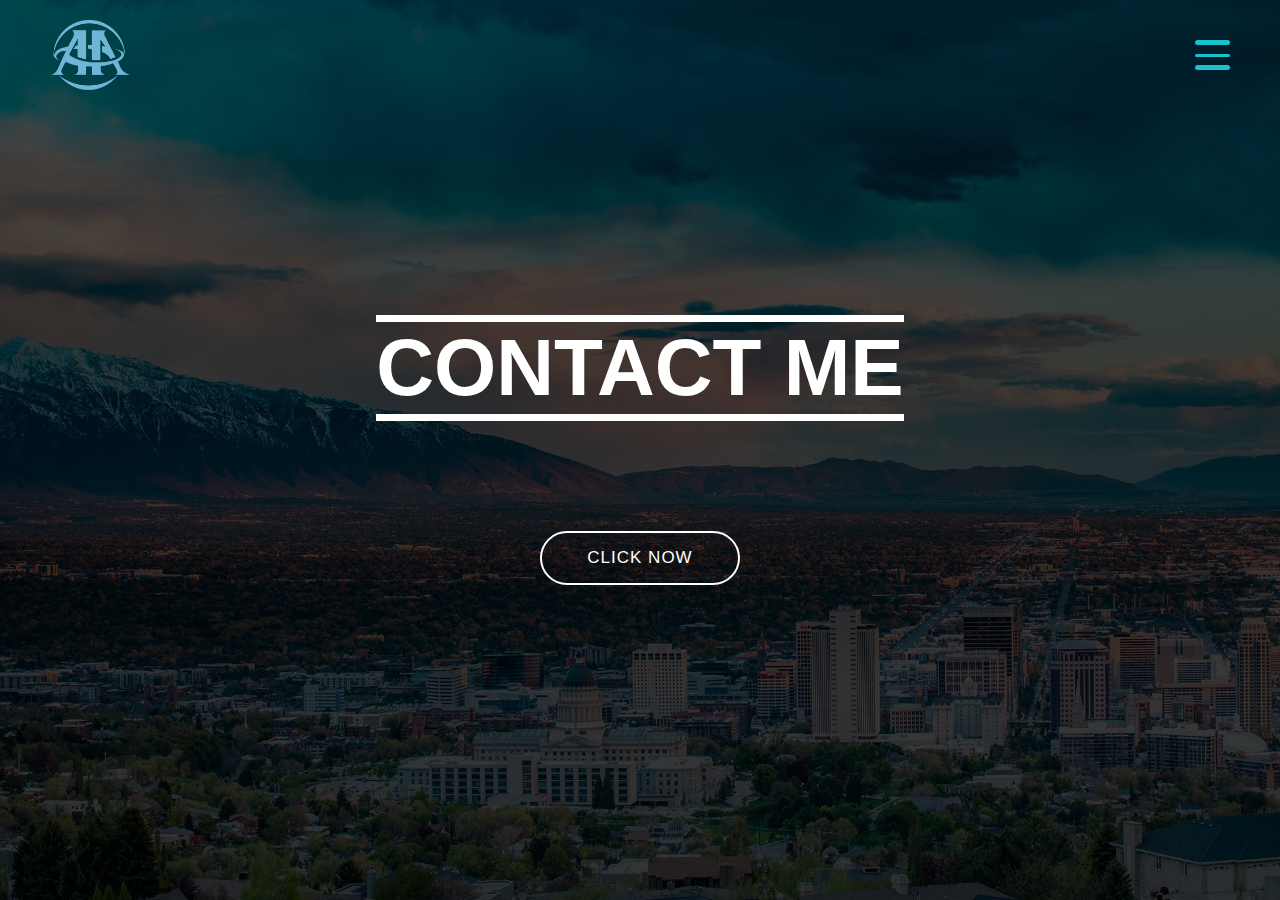
<file: contact.html>
<!DOCTYPE html>
  <head>
    <meta charset="utf-8">
    <meta http-equiv="X-UA-Compatible" content="IE=edge">
    <title>Contact</title>
    <meta name="description" content="">
    <meta name="viewport" content="width=device-width, initial-scale=1">
    <link rel="stylesheet" href="contact.css">
  </head>
  <body>

      <div class="banner1">
          <div class="logo">
              <a href="index.html"><img src="images/aalogo.png"></a>
          </div>
      </div>
    <div class="nav-wrapper">
      <div class="hamburger-menu">
          <div class="line line-1"></div>
          <div class="line line-2"></div>
          <div class="line line-3"></div>
      </div>

      <nav class="top-nav">
          <ul class="nav-list">
              <li>
                  <a href="index.html" class="nav-link" data-text="Home">Home</a>
              </li>
              <li>
                  <a href="about_me.html" class="nav-link" data-text="About">About</a>
              </li>
           
              <li>
                  <a href="projects.html" class="nav-link" data-text="Projects">Projects</a>
              </li>
              <li>
                  <a href="contact.html" class="nav-link" data-text="Contact">Contact</a>
              </li>
          </ul>
      </nav>
    
      
    <div class="container">
        <div class="banner">
            <h1 class="banner-heading">Contact Me</h1>
            <div class="arrow">
                <i class="fas fa-arrow-down"></i>
            </div>
            <button class="banner-btn">Click Now</button>
        </div>

        <div class="form-container">
            <form
            action="https://formspree.io/mqkqldyl"
            method="POST" class="sign-up-form"
          >
            
                <input type="text" class="form-input" placeholder="FULL NAME">
                <input type="email" class="form-input" placeholder="EMAIL ADDRESS">
                <input type="message" class="form-input" placeholder="MESSAGE">

                <button type="submit" type="button">SEND MESSAGE</button>
            </form>

            <div class="header">
                <h1>Leave Me A Message</h1>
            </div>

            <div class="x-btn">&#10005;</div>
        </div>
    </div>

      
      <script src="app.js"></script>  
      <script src="contact.js"></script>
  </body>
</html>
</file>
<file: contact.css>
.banner1 {
  width: 100%;
  height: 100vh;
  background: linear-gradient(rgba(0, 0, 0, .7), rgba(0, 0, 0, .8)), url(images/slcimg.jpg) center no-repeat;
  background-size: cover;
}

.logo {
  height: 80px;
  width: 80px;
  position: fixed;
  top: 20px;
  left: 50px;
  z-index: 100;
}

.logo img {
  width: 100%;
}

.hamburger-menu {
  width: 35px;
  height: 30px;
  position: fixed;
  top: 40px;
  right: 50px;
  display: flex;
  flex-direction: column;
  justify-content: space-between;
  cursor: pointer;
  z-index: 100;
}

.line {
  width: inherit;
  height: 5px;
  background-color: #16c3cf;
  border-radius: 25px;
  transform-origin: right;
  transition: transform .5s;
}

.line-2 {
  height: 3px;
}

.change .line-1 {
  transform: rotateZ(-45deg);
}

.change .line-2 {
  transform: translate(5px, 20px);
}

.change .line-3 {
  transform: rotateZ(45deg);
}

.top-nav {
  height: 15vh;
  width: 100%;
  background: linear-gradient(rgba(0, 0, 0, .8), rgba(0, 0, 0, .8)), url(images/slcimg.jpg) no-repeat 50% 0;
  background-size: cover;
  position: fixed;
  top: -15vh;
  z-index: 50;
  transition: top .4s;
}

.change .top-nav {
  top: 0;
}

.nav-list {
  list-style: none;
  width: 80%;
  margin: auto;
  height: inherit;
  display: flex;
  justify-content: space-evenly;
  align-items: center;
}

.nav-list li {
  perspective: 500px;
}

.nav-link {
  text-decoration: none;
  font-family: 'Slabo 27px', serif;
  font-size: 30px;
  text-transform: uppercase;
  color: #ccc;
  background-color: #000;
  letter-spacing: 1px;
  padding: 5px 10px;
  display: block;
  position: relative;
  transform-style: preserve-3d;
  transform-origin: top;
  transition: transform .3s;
}

.nav-link:hover {
  transform: rotateX(90deg);
}

.nav-link::after {
  content: attr(data-text);
  position: absolute;
  left: 0;
  bottom: -100%;
  background-color: #000;
  padding: inherit;
  color: #16c3cf;
  transform: rotateX(-90deg);
  transform-origin: top;
}



/* container CSS */
* {
  margin: 0;
  padding: 0;
}

/* .container {
  width: 100%;
  height: 100vh;
  background: linear-gradient(rgba(0, 0, 0, .8), rgba(0, 0, 0, .7)), url(images/bg.jpeg) center no-repeat;
  background-size: cover;
} */

.banner {
  color: #fff;
  width: 750px;
  position: absolute;
  top: 50%;
  left: 50%;
  transform: translate(-50%, -50%);
  display: flex;
  flex-direction: column;
  justify-content: center;
  align-items: center;
}

.banner-heading {
  font-family: 'Roboto Condensed', sans-serif;
  font-size: 80px;
  text-transform: uppercase;
  margin-bottom: 80px;
  border-top: 7px solid #fff;
  border-bottom: 7px solid #fff;
}

.arrow {
  font-size: 50px;
  margin-bottom: 30px;
  animation: anim 3s infinite;
}

.banner-btn {
  width: 200px;
  padding: 15px;
  font-family: 'Roboto Condensed', sans-serif;
  font-size: 17px;
  text-transform: uppercase;
  letter-spacing: 1px;
  background: transparent;
  color: #fff;
  border-radius: 50px;
  border: 2px solid #fff;
  outline: none;
  cursor: pointer;
  transition: transform .3s;
}

.banner-btn:hover {
  transform: translateY(-1px);
}

@keyframes anim {
  0% {transform: translateY(0)}
  20% {transform: translateY(0)}
  40% {transform: translateY(-30px)}
  50% {transform: translateY(0)}
  60% {transform: translateY(-15px)}
  80% {transform: translateY(0)}
  100% {transform: translateY(0)}
}

.form-container {
  display: flex;
  width: 800px;
  height: 600px;
  position: absolute;
  top: 50%;
  left: 50%;
  transform: translate(-50%, -50%);
  box-shadow: 0 20px 50px rgba(0, 0, 0, .4);
  opacity: 0;
  visibility: hidden;
  transition: opacity 1s;
}

.sign-up-form {
  width: 50%;
  background-color: #232328;
  padding: 120px 50px;
  box-sizing: border-box;
}

.form-input {
  width: 300px;
  font-family: 'Oswald', sans-serif;
  font-size: 18px;
  letter-spacing: 1px;
  color: #cc683c;
  background-color: transparent;
  border: none;
  border-bottom: 2px solid #fff;
  margin-bottom: 50px;
  outline: none;
  padding: 10px 0;
  transition: border-bottom-color .8s;
}

.form-input:focus {
  border-bottom-color: #cc683c;
}

.sign-up-form p {
  color: #fff;
  font-family: 'Oswald', sans-serif;
  font-size: 18px;
  letter-spacing: 1px;
  font-weight: 200;
  margin-bottom: 8px;
}

.sign-up-form label {
  color: #fff;
  font-family: 'Oswald', sans-serif;
  font-size: 15px;
  font-weight: 200;
  letter-spacing: 1px;
  text-transform: uppercase;
}

.sign-up-form input[type="checkbox"] {
  position: relative;
  -webkit-appearance: none;
  -moz-appearance: none;
  appearance: none;
  width: 30px;
  height: 15px;
  background-color: #eee;
  outline: none;
  border-radius: 20px;
  margin: 0 8px;
  box-shadow: inset 0 0 10px rgba(0, 0, 0, .4);
  transition: background-color .5s;
}

.sign-up-form input:checked[type="checkbox"] {
  background-color: #cc683c;
}

.sign-up-form input[type="checkbox"]::before {
  content: '';
  width: 17px;
  height: 17px;
  background-color: #aaa;
  position: absolute;
  border-radius: 50%;
  top: -1px;
  left: -4px;
  box-shadow: 0 2px 5px rgba(0, 0, 0, .4);
  transition: left .5s;
}

.sign-up-form input:checked[type="checkbox"]::before {
  left: 18px;
}

.sign-up-form button {
  display: block;
  margin-top: 80px;
  width: 150px;
  padding: 8px 5px;
  background-color: transparent;
  color: #fff;
  border: 2px solid #fff;
  border-radius: 50px;
  outline: none;
  font-family: 'Roboto Condensed', sans-serif;
  font-size: 15px;
  letter-spacing: 1px;
  text-transform: uppercase;
  cursor: pointer;
}

.header {
   width: 50%;
   background: linear-gradient(to top, rgba(0, 0, 0, .4), rgba(0, 0, 0, .2)),url() center no-repeat;
   background-size: cover;
   box-shadow: -10px 0 30px rgba(0, 0, 0, .3);
   position: relative;
}

.header h1 {
   position: absolute;
   top: 15%;
   left: 50%;
   transform: translateX(-50%);
   text-align: center;
   color: #fff;
   font-family: 'Oswald', sans-serif;
   font-size: 40px;
   text-transform: uppercase;
   letter-spacing: 1px;
}

.x-btn {
  position: absolute;
  bottom: -6%;
  right: 1%;
  font-size: 23px;
  font-weight: bold;
  color: #262626;
  cursor: pointer;
}

@media(max-width: 850px) {
  .form-container {
      width: 600px;
      height: 400px;
  }

  .sign-up-form {
      padding: 50px 30px;
  }

  .form-input {
      width: 200px;
      font-size: 14px;
      margin-bottom: 30px;
      padding: 7px 0;
  }

  .sign-up-form p {
      font-size: 15px;
  }

  .sign-up-form label {
      font-size: 13px;
  }

  .sign-up-form input[type="checkbox"] {
      width: 25px;
      height: 12px;
  }

  .sign-up-form input[type="checkbox"]::before {
      width: 14px;
      height: 14px;
  }

  .sign-up-form button {
      margin-top: 50px;
      width: 120px;
      padding: 6px 4px;
      font-size: 13px;
      border-width: 1px;
  }

  .header h1 {
      font-size: 30px;
  }
}

@media(max-width: 800px) {
  .banner {
      width: 450px;
  }

  .banner-heading {
      font-size: 60px;
      margin-bottom: 40px;
      border-width: 4px;
  }

  .arrow {
      font-size: 30px;
  }

  .banner-btn {
      width: 150px;
      padding: 10px;
      font-size: 15px;
  }
}

@media(max-width: 650px) {
  .header {
      display: none;
  }

  .form-container {
      width: 300px;
  }

  .sign-up-form {
      width: 100%;
  }
}

@media(max-width: 500px) {
  .banner {
      width: 300px;
  }

  .banner-heading {
      font-size: 40px;
  }
}


@media(max-width: 1200px) {
  .top-nav {
      background: #010101;
  }

  .nav-list {
      justify-content: center;
  }

  .nav-link {
      font-size: 25px;
  }

  .icons {
      width: 70%;
      flex-wrap: wrap;
      align-content: center;
      justify-content: center;
  }

  .icon-link {
      width: 180px;
      height: 180px;
      margin: 20px;
  }

  .icon-link i {
      width: 130px;
      height: 130px;
      font-size: 40px;
  }
}

@media(max-width: 900px) {
  .banner-btn {
      width: 300px;
      height: 80px;
      font-size: 30px;
  }

  .top-nav {
      height: 25vh;
      top: -25vh;
  }

  .bottom-nav {
      height: 75vh;
      bottom: -75vh;
  }

  .nav-list {
      width: 70%;
      flex-wrap: wrap;
      align-content: center;
  }

  .nav-link {
      margin: 3px 0;
  }

  .icons {
      width: 95%;
  }

  .icon-link {
      width: 140px;
      height: 140px;
  }

  .icon-link i {
      width: 90px;
      height: 90px;
      font-size: 30px;
  }
}

@media(max-width: 750px) {
  .nav-list {
      width: 60%;
  }

  .icon-link {
      width: 120px;
      height: 120px;
  }

  .icon-link i {
      width: 70px;
      height: 70px;
  }
}

@media(max-width: 550px) {
  .banner-btn {
      width: 280px;
      height: 70px;
      font-size: 25px;
  }

  .logo {
      width: 70px;
      height: 70px;
      left: 30px;
  }

  .top-nav {
      height: 30vh;
      top: -30vh;
  }

  .bottom-nav {
      height: 70vh;
      bottom: -70vh;
  }

  .icon-link {
      width: 110px;
      height: 110px;
  }

  .icon-link i {
      width: 60px;
      height: 60px;
  }
}

@media(max-width: 450px) {
  .banner-btn {
      width: 260px;
      height: 60px;
  }

  .top-nav {
      height: 35vh;
      top: -35vh;
  }

  .bottom-nav {
      height: 65vh;
      bottom: -65vh;
  }

  .nav-list {
      width: 50%;
  }
}
</file>
